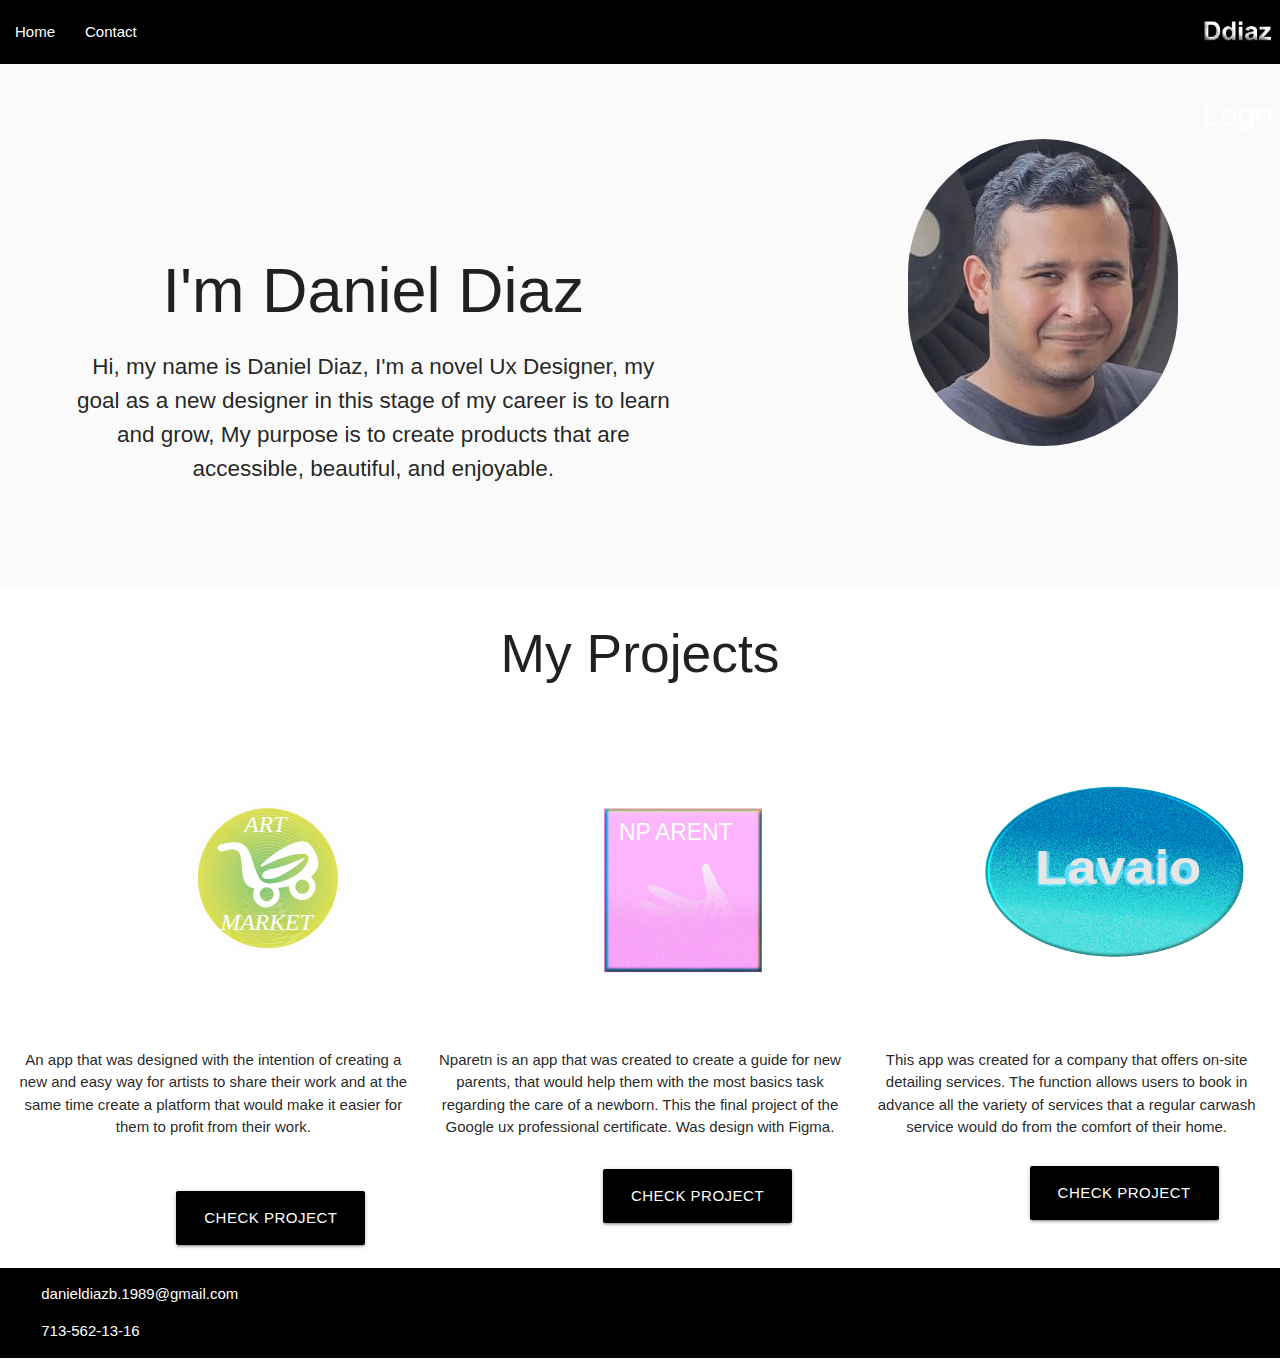
<file: index.html>
<!DOCTYPE html>
<html>
<head>
	<meta charset="utf-8">
	<meta name="viewport" content="width=device-width, initial-scale=1">
	<link rel="stylesheet" type="text/css" href="estilos.css">
	<!-- Compiled and minified CSS -->
    <link rel="stylesheet" href="https://cdnjs.cloudflare.com/ajax/libs/materialize/1.0.0/css/materialize.min.css">

    <!-- Compiled and minified JavaScript -->
    <script src="https://cdnjs.cloudflare.com/ajax/libs/materialize/1.0.0/js/materialize.min.js"></script>
	<title></title>
</head>
<body>
	<header>
		 <nav>
    <div class="nav-wrapper  black">
      <a href="#" class="brand-logo right" id="logito"><img src="Logos/ddiaz.svg">Logo</a>
      <ul id="nav-mobile" class="left hide-on-med-and-down">
        <li><a href="index.html">Home</a></li>
        <li><a href="https://www.linkedin.com/in/daniel-diaz-3874411ba?lipi=urn%3Ali%3Apage%3Ad_flagship3_profile_view_base_contact_details%3BA0IntusXThqfOG1M8wsOxg%3D%3D">Contact</a></li>  
        
      </ul>
    </div>
  </nav>
	</header>
	<div id="contenedor" >
		<div class="row">
			<div class=" col l7 grey lighten-5" id="contenerdorIzq">
				   <h1>I'm Daniel Diaz</h1>
                <p>Hi, my name is Daniel Diaz, I'm a novel Ux Designer, my goal as a new designer in this stage of my career is to learn and grow, My purpose is to create products that are accessible, beautiful, and enjoyable. </p>      
			</div>
			<div class=" col l5  grey lighten-5" id="contenerdorDer">
			      	
                <img src="profilePic.jpg">

			</div>
		</div>
        <div class="">
        <h2 class="">My Projects</h2>
        <br>
        </div>
    	<div id="Projects" class="row ">


        <div class="col l4"  id="proyecto1" >    
            <img src="Logos/ArtMarket2.svg" class="carta">
            <p>
               An app that was designed with the intention of creating a new and easy way for artists to share their work and at the same time create a platform that would make it easier for them to profit from their work.
            
            </p>
            <a href="artmarket.html" class="btn-large black " id="boton">Check Project</a>
        </div>
        <div class="col l4 "  id="proyecto2">    
            <img src="Logos/Untitled2.svg" class="carta" id="nParent">
            <p>
               Nparetn is an app that was created to create a guide for new parents, that would help them with the most basics task regarding the care of a newborn. This the final project of the Google ux professional certificate. Was design with Figma.
            
            </p>
            <a href="Nparents.html" class="btn-large  black" id="boton">Check Project</a>
        </div>
        <div class="col l4 "  id="proyecto3">    
            <img src="Logos/Lavaio2.svg" class="carta">
            <p>
            This app was created for a company that offers on-site detailing services. The function allows users to book in advance all the variety of services that a regular carwash service would do from the comfort of their home.
            
            </p>
            <a href="lavaio.html" class="btn-large  black" id="boton">Check Project</a>
        </div>   
	  </div>
        <footer class="row">
            <div class=" col l6 black">
            <p >danieldiazb.1989@gmail.com</p>
            <p>713-562-13-16</p>    
            </div>
            <div class=" col l6 black">
            <br>
            <br>
            <br>
            <br>    
            
            </div>
        
        </footer>
	
    </div>
</body>
</html>
</file>
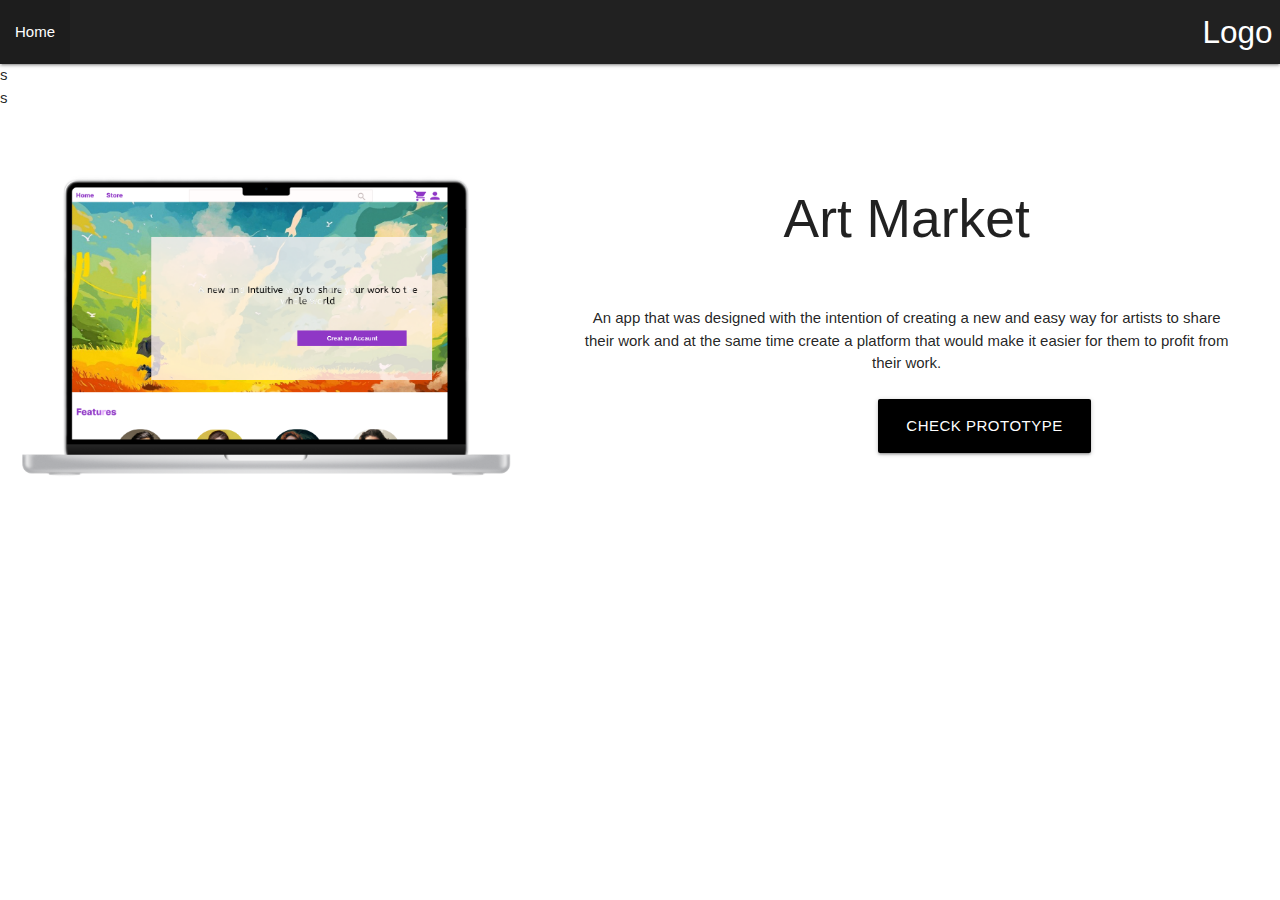
<file: artmarket.html>
<!DOCTYPE html>
<html>
<head>
	<head>
	<meta charset="utf-8">
	<meta name="viewport" content="width=device-width, initial-scale=1">
	<link rel="stylesheet" type="text/css" href="estilos.css">
	<!-- Compiled and minified CSS -->
    <link rel="stylesheet" href="https://cdnjs.cloudflare.com/ajax/libs/materialize/1.0.0/css/materialize.min.css">

    <!-- Compiled and minified JavaScript -->
    <script src="https://cdnjs.cloudflare.com/ajax/libs/materialize/1.0.0/js/materialize.min.js"></script>
	<title></title>
</head>
</head>
<body>
	<header>
		 <nav>
    <div class="nav-wrapper  grey darken-4">
      <a href="#" class="brand-logo right">Logo</a>
      <ul id="nav-mobile" class="left hide-on-med-and-down">
        <li><a href="index.html">Home</a></li>
      </ul>
    </div>
  </nav>s
	</header>s
  <div class="row" id="division1">
      <div class="col l5 " >	
              <img src="Logos/compuarte.svg" id="artMarkett" class="">
      </div>
      <div class="col l7 " id="division2">
      	     <h2>Art Market</h2>
      	     <br>
      	     <p class="center-align">An app that was designed with the intention of creating a new and easy way for artists to share their work and at the same time create a platform that would make it easier for them to profit from their work.</p>

            <div id="botones" class=" COL L6 " style="padding-left: 300px">
      	
            <a href="https://xd.adobe.com/view/44207cd6-e193-4417-bac4-1048853117c8-1173/" class="btn-large  black" id="botones-proyecto">Check Prototype</a>
      	    </div>      

      </div>
  </div>

</body>
 

</html>
</file>
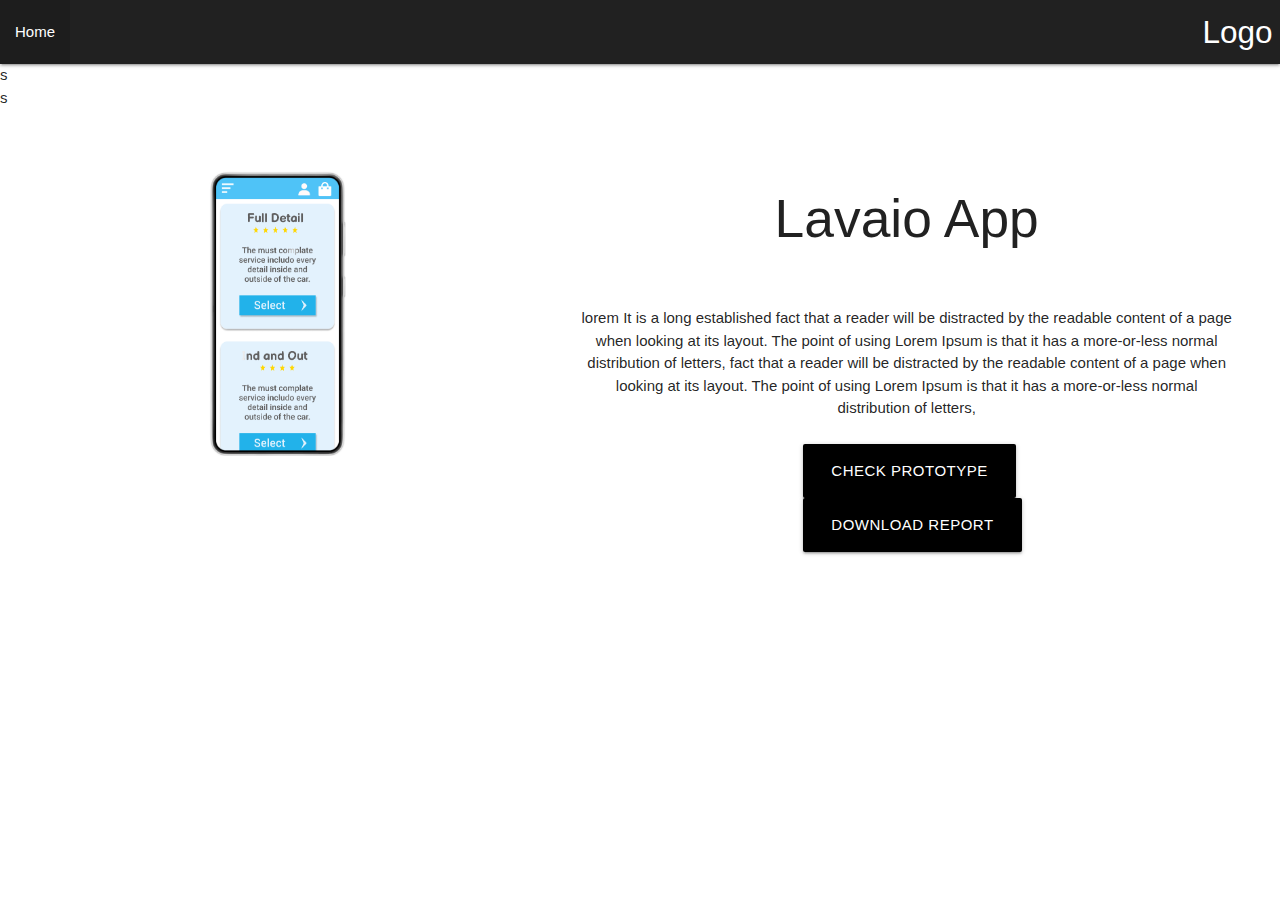
<file: lavaio.html>
<!DOCTYPE html>
<html>
<head>
	<head>
	<meta charset="utf-8">
	<meta name="viewport" content="width=device-width, initial-scale=1">
	<link rel="stylesheet" type="text/css" href="estilos.css">
	<!-- Compiled and minified CSS -->
    <link rel="stylesheet" href="https://cdnjs.cloudflare.com/ajax/libs/materialize/1.0.0/css/materialize.min.css">

    <!-- Compiled and minified JavaScript -->
    <script src="https://cdnjs.cloudflare.com/ajax/libs/materialize/1.0.0/js/materialize.min.js"></script>
	<title></title>
</head>
</head>
<body>
	<header>
		 <nav>
    <div class="nav-wrapper  grey darken-4">
      <a href="#" class="brand-logo right">Logo</a>
      <ul id="nav-mobile" class="left hide-on-med-and-down">
        <li><a href="index.html">Home</a></li>
      </ul>
    </div>
  </nav>s
	</header>s
  <div class="row" id="division1">
      <div class="col l5  " >	
              <img src="Logos/lavaioapp.svg" id="lavaioapp" class="">
      </div>
      <div class="col l7 " id="division2">
      	     <h2>Lavaio App</h2>
      	     <br>
      	     <p class="center-align">lorem It is a long established fact that a reader will be distracted by the readable content of a page when looking at its layout. The point of using Lorem Ipsum is that it has a more-or-less normal distribution of letters, fact that a reader will be distracted by the readable content of a page when looking at its layout. The point of using Lorem Ipsum is that it has a more-or-less normal distribution of letters,</p>

            <div id="botones" class=" COL L6">
      	
            <a href="https://www.figma.com/file/7nDAIbmUCoYO72PiubnPDZ/Untitled?node-id=0%3A1" class="btn-large  black" id="botones-proyecto">Check Prototype</a>
            <a href="https://docs.google.com/presentation/d/13wjaoqKNuwmG9h-V2oHjzUyP2rL5e4Tv/edit?usp=sharing&ouid=102187614040541650052&rtpof=true&sd=true" class="btn-large  black" id="botones-proyecto">Download Report</a>
      	    </div>      

      </div>
  </div>

</body>
 

</html>
</file>
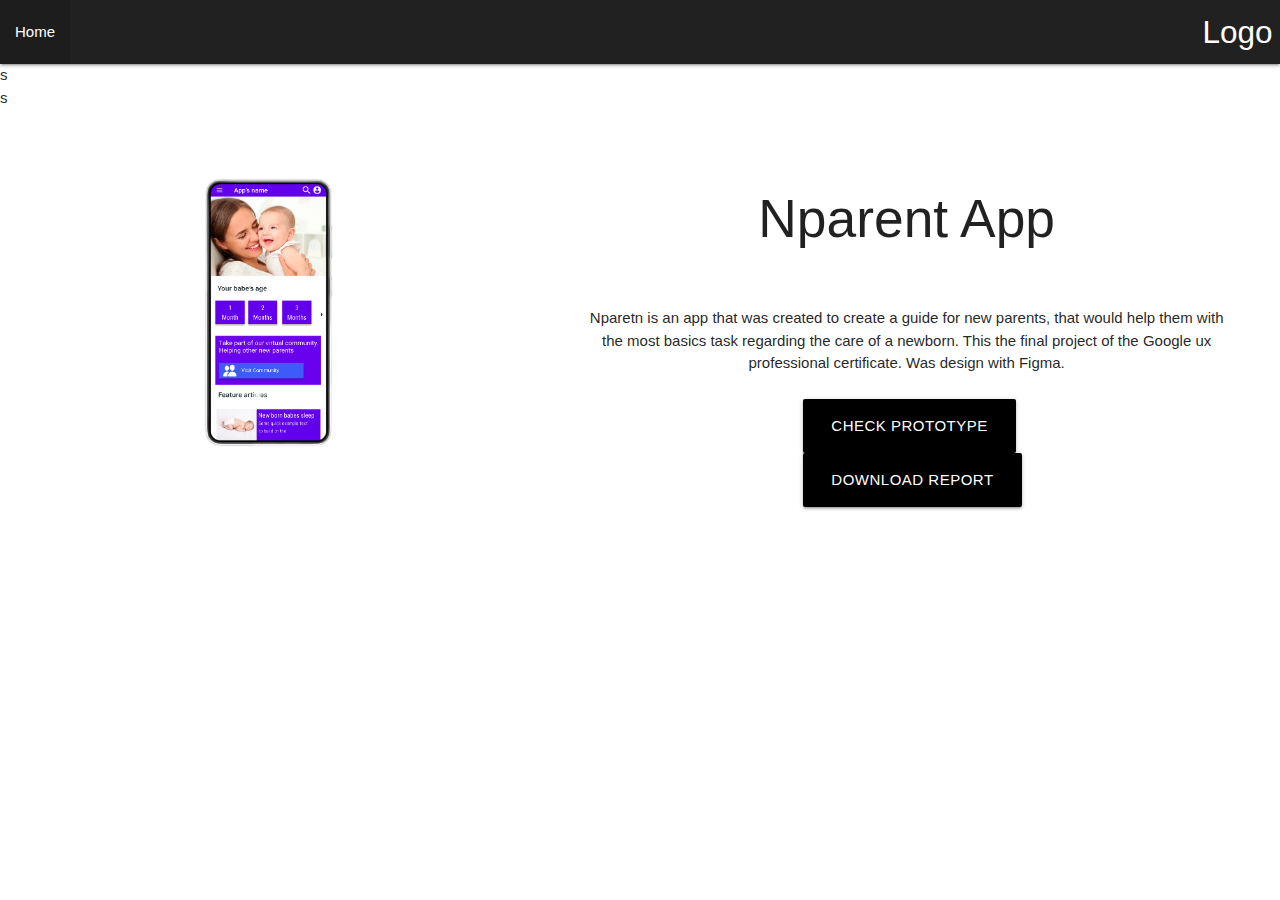
<file: Nparents.html>
<!DOCTYPE html>
<html>
<head>
	<head>
	<meta charset="utf-8">
	<meta name="viewport" content="width=device-width, initial-scale=1">
	<link rel="stylesheet" type="text/css" href="estilos.css">
	<!-- Compiled and minified CSS -->
    <link rel="stylesheet" href="https://cdnjs.cloudflare.com/ajax/libs/materialize/1.0.0/css/materialize.min.css">

    <!-- Compiled and minified JavaScript -->
    <script src="https://cdnjs.cloudflare.com/ajax/libs/materialize/1.0.0/js/materialize.min.js"></script>
	<title></title>
</head>
</head>
<body>
	<header>
		 <nav>
    <div class="nav-wrapper  grey darken-4">
      <a href="#" class="brand-logo right">Logo</a>
      <ul id="nav-mobile" class="left hide-on-med-and-down">
        <li><a href="index.html">Home</a></li>
      </ul>
    </div>
  </nav>s
	</header>s
  <div class="row" id="division1">
      <div class="col l5 " >	
              <img src="Logos/nParentCaratula.svg" id="lavaioapp" class="">
      </div>
      <div class="col l7 " id="division2">
      	     <h2>Nparent App</h2>
      	     <br>
      	     <p class="center-align">Nparetn is an app that was created to create a guide for new parents, that would help them with the most basics task regarding the care of a newborn. This the final project of the Google ux professional certificate. Was design with Figma.</p>

            <div id="botones" class=" COL L6">
      	
            <a href="https://www.figma.com/file/zSG9dkuJq2fsWNaq4dnwd8/Untitled?node-id=0%3A1" class="btn-large  black" id="botones-proyecto">Check Prototype</a>
            <a href="https://docs.google.com/presentation/d/1APy9NyqwB1IzsWl-HFNTwDPGArDAJTWx/edit?usp=sharing&ouid=102187614040541650052&rtpof=true&sd=true" class="btn-large  black" id="botones-proyecto">Download Report</a>
      	    </div>      

      </div>
  </div>

</body>
 

</html>
</file>
<file: estilos.css>
#contenerdorIzq{
  height: 35em;
}

#contenerdorIzq{
  text-align: center;
  padding-top: 10em;
  padding-right: 5em;
  padding-left: 5em;
}

#contenerdorIzq p{
    font-size: 1.5em;
   
}


#contenerdorDer{
  height: 35em;
  
}

#contenerdorDer img{

   margin-top: 5em;
   margin-left: 10em;
   border-radius: 15em;
}

h1{
  text-align: center;
}

h2{
  text-align: center;

  
}


#boton{
  margin-left: 11em !important;
  margin-top: 1em;
}


#seccion1{
  height: 20em;
}

.proyectos{
   height: 50em;
   text-align: center;
}

#titulo{
  height: 10em;
}


#Projects p{
  text-align: center;
}

#Projects a {
  margin-left: 7em;
}



.carta{ 
  width: 33em;
  height: 20em;
 
  
}

.carta p{
  text-align: center;
}


#nParentContenedor{
  background-color: rebeccapurple;
  height: 35em;
  padding-top: 8em;
  padding-left: 8em;
}

#nParentContenedor p {
  text-align: center;
}

#division1 div{
  height: 28em;
}

#division1 img{
  margin-top: 4em;
}

#division2{
  padding: 3em;
}


#division2 button{
  margin-top: 1em;
  
}


#division2 div{
  height: 5em;
}

#botones{
    padding-top: 0.6em;
    padding-left: 15em;
}

#proyecto3 p{
    height: 5.8em;
}


#proyecto1{
    height: 33em;
}

#proyecto1 p{
    margin-bottom: 2.5em;
}

#logito{
    margin-top: 8px;
}

footer{
    height: 5em;
    margin-top: 3em;
}

footer p{
    color: white;
    padding-left: 2em;
}
</file>
